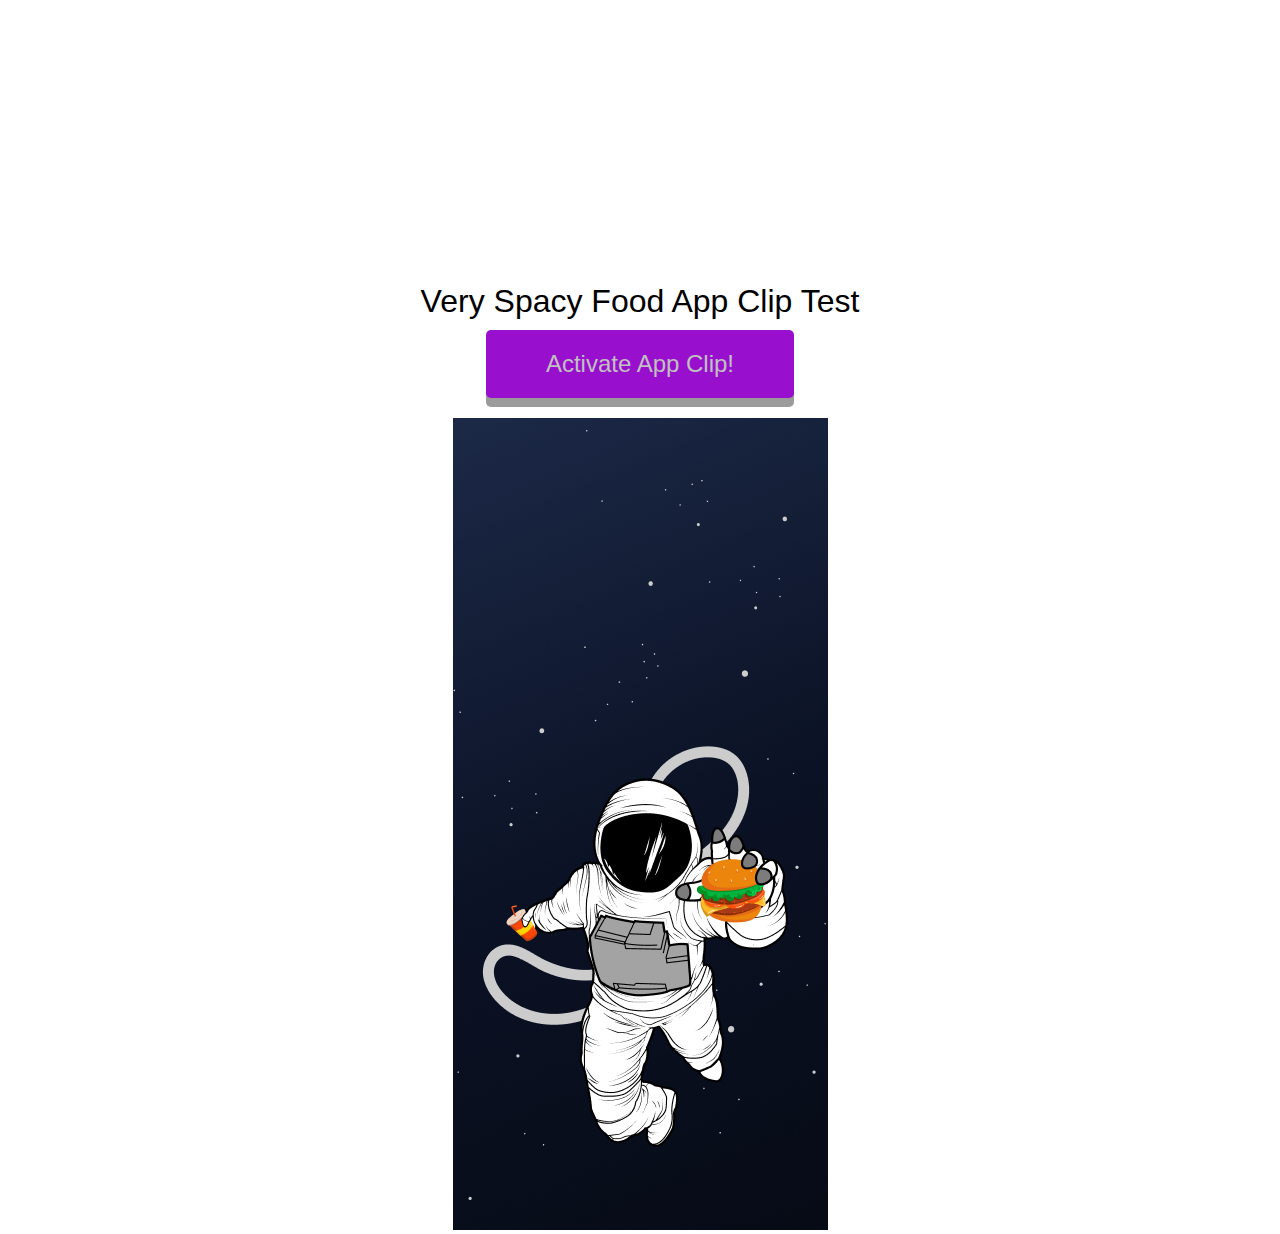
<file: index.html>
<!DOCTYPE html>
<html lang="en">
  <meta
    name="apple-itunes-app"
    content="app-id=1506196112, app-clip-bundle-id=com.vgs.very-spacy-food.Clip, affiliate-data=myAffiliateData, app-argument=myAppArgument"
  />

  <head>
    <title>Basics LP Layout</title>
    <link rel="stylesheet" type="text/css" href="styles/main.css" />
  </head>
  <body>
    <section class="container">
      <header class="main-header">Very Spacy Food App Clip Test</header>
      <div>
        <a href="order-product.html">
          <button class="button-app-clip">Activate App Clip!</button>
        </a>
      </div>
      <div class="imageHolder">
        <img
          src="images/background_loading_view.png"
          alt="vgs-app-clip-overlay"
        />
      </div>
    </section>
  </body>
</html>
</file>
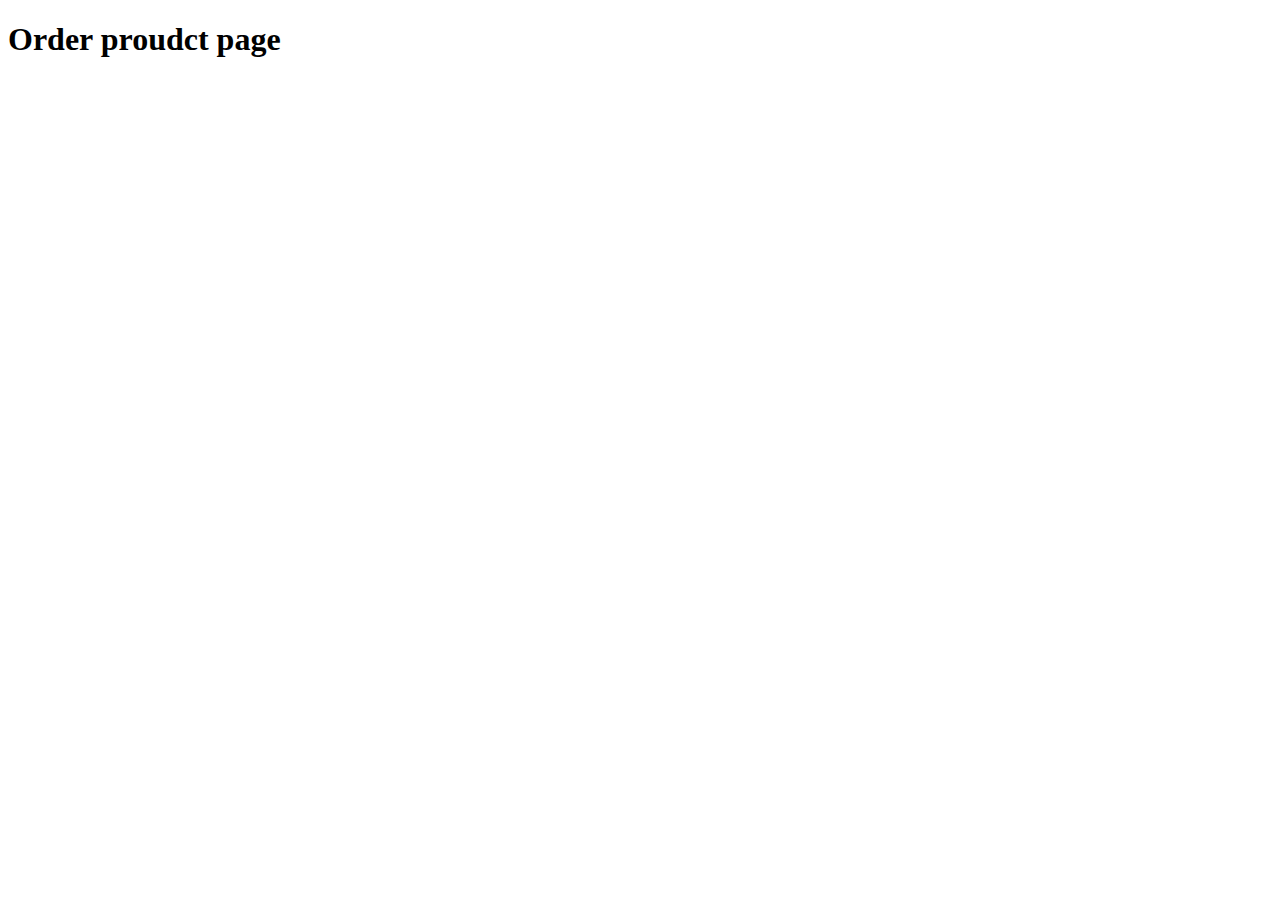
<file: order-product.html>
<!DOCTYPE html>
<html lang="en">
  <head>
    <meta charset="UTF-8" />
    <meta name="viewport" content="width=device-width, initial-scale=1.0" />
    <title>Order-product</title>
  </head>
  <body>
    <h1>Order proudct page</h1>
  </body>
</html>
</file>
<file: styles/main.css>
* {
  margin: 0;
  padding: 0;
}

*,
*::before,
*::after {
  box-sizing: border-box;
}

body {
  font-family: "Montserrat", sans-serif;
  margin: 0;
}

.container {
  display: flex;
  flex-direction: column;
  justify-content: center;
  align-items: center;
  height: 100vh;
  width: 100vw;
  margin: auto auto;
}

.main-header {
  font-size: 2rem;
}

.button-app-clip {
  text-align: center;
  cursor: pointer;
  font-size: 24px;
  color: silver;
  margin-top: 10px;
}

/*Button App Clip*/
.button-app-clip {
  padding: 20px 60px;
  outline: none;
  background-color: #9810ce;
  border: none;
  border-radius: 5px;
  box-shadow: 0 9px #9b9b9b;
}

.button-app-clip:hover {
  background-color: #6d0c70;
}

.button-app-clip:active {
  background-color: #6d0c70;
  box-shadow: 0 5px #95a5a6;
  transform: translateY(4px);
}

.imageHolder {
  margin-top: 20px;
  width: 375px;
  height: 200px;
}
</file>
